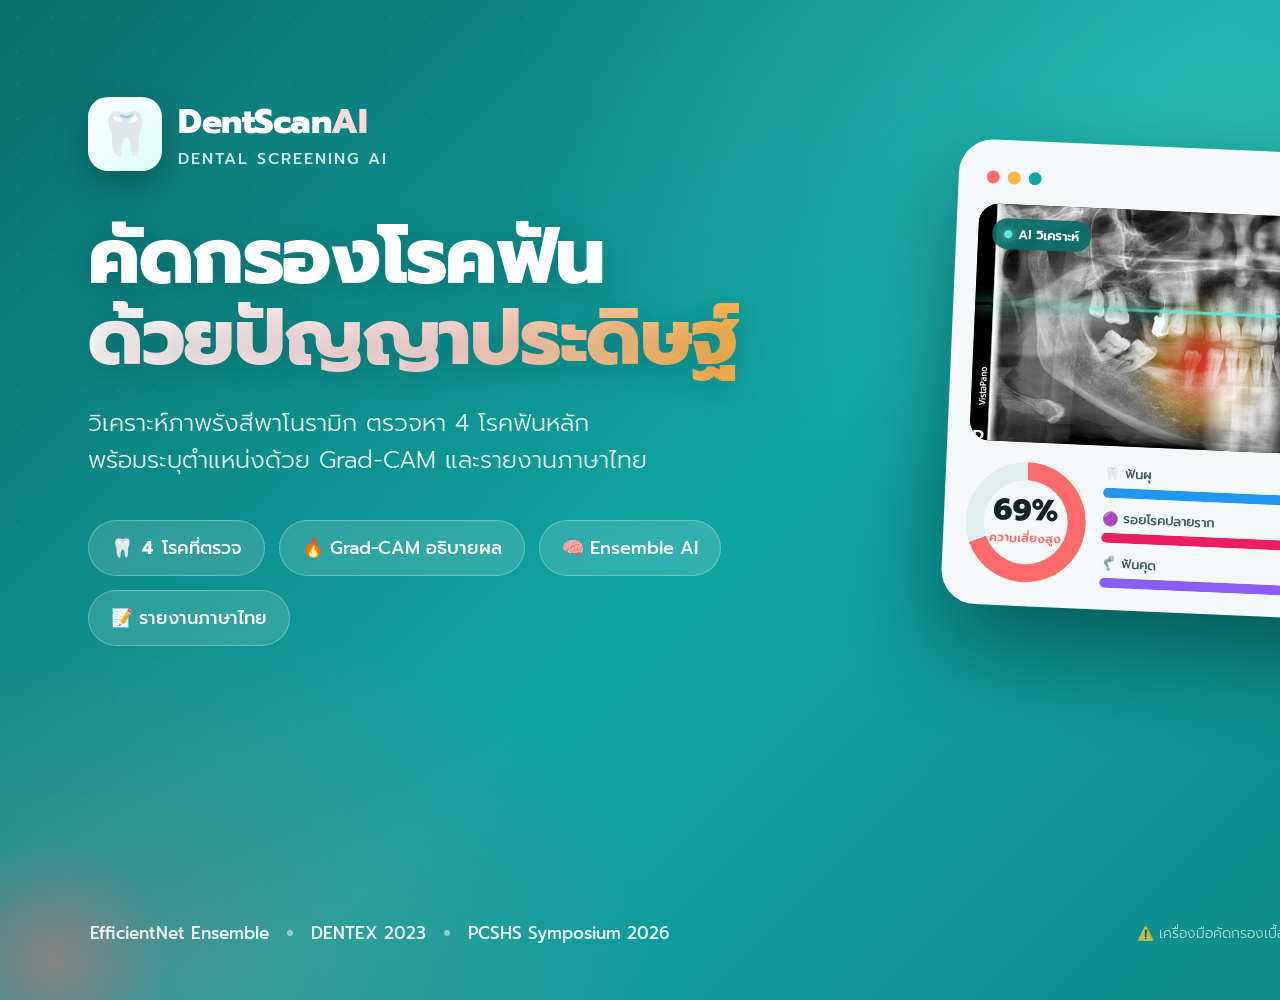
<file: cover.html>
<!DOCTYPE html>
<html lang="th">
<head>
<meta charset="UTF-8">
<link rel="preconnect" href="https://fonts.googleapis.com">
<link href="https://fonts.googleapis.com/css2?family=Prompt:wght@300;400;500;600;700;800&family=Sarabun:wght@400;500;600&display=swap" rel="stylesheet">
<style>
  * { margin:0; padding:0; box-sizing:border-box; }
  :root{
    --teal:#0ea5a4; --teal-d:#0a6e6d; --teal-l:#5eead4; --coral:#ff6b6b; --amber:#ffb547;
  }
  html,body{ width:1600px; height:1000px; font-family:'Prompt',sans-serif; overflow:hidden; }
  .stage{
    position:relative; width:1600px; height:1000px; color:#fff;
    background:
      radial-gradient(1200px 700px at 78% 12%, rgba(94,234,212,.30), transparent 60%),
      radial-gradient(900px 600px at 10% 95%, rgba(255,107,107,.22), transparent 55%),
      linear-gradient(135deg,#0a6e6d 0%, #0ea5a4 48%, #0b8281 100%);
    overflow:hidden;
  }
  /* soft dotted texture */
  .stage::before{
    content:""; position:absolute; inset:0;
    background-image:radial-gradient(rgba(255,255,255,.10) 1.5px, transparent 1.6px);
    background-size:34px 34px; opacity:.5; mask:linear-gradient(120deg,#000,transparent 70%);
  }
  .blob{ position:absolute; border-radius:50%; filter:blur(2px); }
  .b1{ width:340px;height:340px; right:-90px; top:-110px; background:radial-gradient(circle,#5eead4,transparent 65%); opacity:.55;}
  .b2{ width:260px;height:260px; left:-80px; bottom:-90px; background:radial-gradient(circle,#ff6b6b,transparent 65%); opacity:.40;}

  /* ── LEFT ── */
  .left{ position:absolute; left:88px; top:96px; width:760px; z-index:3; }
  .brand{ display:flex; align-items:center; gap:16px; margin-bottom:46px; }
  .logo{ width:74px;height:74px; border-radius:20px; display:grid; place-items:center; font-size:42px;
    background:linear-gradient(135deg,#fff,#d9fbf6); box-shadow:0 12px 34px rgba(0,0,0,.25); }
  .bname{ font-size:34px; font-weight:800; letter-spacing:-.5px; }
  .bname .ac{ color:#ffd9d9; }
  .bsub{ font-size:16px; font-weight:500; color:rgba(255,255,255,.82); letter-spacing:2px; }
  h1{ font-size:78px; line-height:1.04; font-weight:800; letter-spacing:-1.5px; margin-bottom:26px;
    text-shadow:0 6px 30px rgba(0,0,0,.18); }
  h1 .hl{ background:linear-gradient(105deg,#fff 0%,#ffd9d9 55%,#ffb547 100%);
    -webkit-background-clip:text; background-clip:text; color:transparent; }
  .tag{ font-size:24px; font-weight:300; line-height:1.55; color:rgba(255,255,255,.92); max-width:660px; margin-bottom:40px; }
  .pills{ display:flex; flex-wrap:wrap; gap:14px; max-width:680px; }
  .pill{ display:flex; align-items:center; gap:9px; padding:13px 22px; border-radius:40px; font-size:18px; font-weight:500;
    background:rgba(255,255,255,.14); border:1px solid rgba(255,255,255,.28); backdrop-filter:blur(6px); }
  .pill b{ font-weight:700; }

  /* ── RIGHT app mockup ── */
  .device{ position:absolute; right:90px; top:150px; width:560px; z-index:3; transform:rotate(2.5deg); }
  .card{ background:#f4f8f8; border-radius:34px; padding:22px; box-shadow:0 40px 90px rgba(0,0,0,.40); }
  .topbar{ display:flex; align-items:center; gap:8px; padding:4px 6px 16px; }
  .dot{ width:13px;height:13px;border-radius:50%; }
  .topttl{ margin-left:auto; font-size:15px; font-weight:600; color:#0a6e6d; }
  .xraywrap{ position:relative; border-radius:20px; overflow:hidden; aspect-ratio:2.18/1; background:#0a1414; }
  .xraywrap img{ width:100%; height:100%; object-fit:cover; filter:contrast(1.08) brightness(1.05); }
  .heat{ position:absolute; border-radius:50%; mix-blend-mode:screen; filter:blur(7px); }
  .h1{ width:150px;height:150px; left:30%; top:34%;
    background:radial-gradient(circle,rgba(255,40,40,.9),rgba(255,170,0,.5) 45%,transparent 70%); }
  .h2{ width:104px;height:104px; left:62%; top:30%;
    background:radial-gradient(circle,rgba(255,120,0,.8),transparent 70%); }
  .scan{ position:absolute; left:0; right:0; top:42%; height:3px; background:linear-gradient(90deg,transparent,#5eead4,transparent); box-shadow:0 0 14px #5eead4; }
  .badge{ position:absolute; left:14px; top:14px; background:rgba(10,110,109,.92); color:#fff; font-size:13px; font-weight:600;
    padding:6px 12px; border-radius:20px; display:flex; align-items:center; gap:6px; }
  .badge i{ width:8px;height:8px;border-radius:50%; background:#5eead4; box-shadow:0 0 8px #5eead4; }

  .res{ display:flex; gap:16px; margin-top:18px; align-items:center; }
  .gauge{ width:120px;height:120px; border-radius:50%; flex-shrink:0;
    background:conic-gradient(#ff6b6b 0 69%, #e3eded 69% 100%);
    display:grid; place-items:center; position:relative; }
  .gauge::after{ content:""; position:absolute; width:84px;height:84px;border-radius:50%; background:#f4f8f8; }
  .gtxt{ position:relative; z-index:2; text-align:center; }
  .gtxt b{ display:block; font-size:30px; font-weight:800; color:#122524; line-height:1; }
  .gtxt span{ font-size:12px; color:#ff6b6b; font-weight:600; }
  .bars{ flex:1; display:flex; flex-direction:column; gap:11px; }
  .bar{ }
  .bar .bl{ display:flex; justify-content:space-between; font-size:13px; color:#3a5453; margin-bottom:5px; font-weight:500; }
  .bar .track{ height:10px; background:#e3eded; border-radius:6px; overflow:hidden; }
  .bar .fill{ height:100%; border-radius:6px; }

  /* footer */
  .foot{ position:absolute; left:90px; bottom:54px; z-index:3; display:flex; align-items:center; gap:18px; }
  .foot .fl{ font-size:17px; color:rgba(255,255,255,.9); font-weight:500; }
  .foot .sep{ width:6px;height:6px;border-radius:50%;background:rgba(255,255,255,.5); }
  .disc{ position:absolute; right:96px; bottom:56px; z-index:3; font-size:14px; color:rgba(255,255,255,.7); font-weight:300; }
  .teeth{ position:absolute; right:60px; bottom:-30px; font-size:200px; opacity:.06; z-index:1; }
</style>
</head>
<body>
<div class="stage">
  <div class="blob b1"></div>
  <div class="blob b2"></div>
  <div class="teeth">🦷</div>

  <!-- LEFT -->
  <div class="left">
    <div class="brand">
      <div class="logo">🦷</div>
      <div>
        <div class="bname">DentScan<span class="ac">AI</span></div>
        <div class="bsub">DENTAL SCREENING AI</div>
      </div>
    </div>
    <h1>คัดกรองโรคฟัน<br><span class="hl">ด้วยปัญญาประดิษฐ์</span></h1>
    <div class="tag">วิเคราะห์ภาพรังสีพาโนรามิก ตรวจหา 4 โรคฟันหลัก<br>พร้อมระบุตำแหน่งด้วย Grad-CAM และรายงานภาษาไทย</div>
    <div class="pills">
      <div class="pill">🦷 <b>4</b> โรคที่ตรวจ</div>
      <div class="pill">🔥 Grad-CAM อธิบายผล</div>
      <div class="pill">🧠 Ensemble AI</div>
      <div class="pill">📝 รายงานภาษาไทย</div>
    </div>
  </div>

  <!-- RIGHT mockup -->
  <div class="device">
    <div class="card">
      <div class="topbar">
        <span class="dot" style="background:#ff6b6b"></span>
        <span class="dot" style="background:#ffb547"></span>
        <span class="dot" style="background:#0ea5a4"></span>
        <span class="topttl">ผลการวิเคราะห์</span>
      </div>
      <div class="xraywrap">
        <img src="web/samples/sample1.png" alt="xray">
        <div class="badge"><i></i> AI วิเคราะห์</div>
        <div class="heat h1"></div>
        <div class="heat h2"></div>
        <div class="scan"></div>
      </div>
      <div class="res">
        <div class="gauge"><div class="gtxt"><b>69%</b><span>ความเสี่ยงสูง</span></div></div>
        <div class="bars">
          <div class="bar"><div class="bl"><span>🦷 ฟันผุ</span><span>72%</span></div><div class="track"><div class="fill" style="width:72%;background:#2196F3"></div></div></div>
          <div class="bar"><div class="bl"><span>🟣 รอยโรคปลายราก</span><span>56%</span></div><div class="track"><div class="fill" style="width:56%;background:#E91E63"></div></div></div>
          <div class="bar"><div class="bl"><span>🦿 ฟันคุด</span><span>92%</span></div><div class="track"><div class="fill" style="width:92%;background:#8b5cf6"></div></div></div>
        </div>
      </div>
    </div>
  </div>

  <div class="foot">
    <span class="fl">EfficientNet Ensemble</span><span class="sep"></span>
    <span class="fl">DENTEX 2023</span><span class="sep"></span>
    <span class="fl">PCSHS Symposium 2026</span>
  </div>
  <div class="disc">⚠️ เครื่องมือคัดกรองเบื้องต้น — ไม่ใช่การวินิจฉัยทางการแพทย์</div>
</div>
</body>
</html>
</file>
